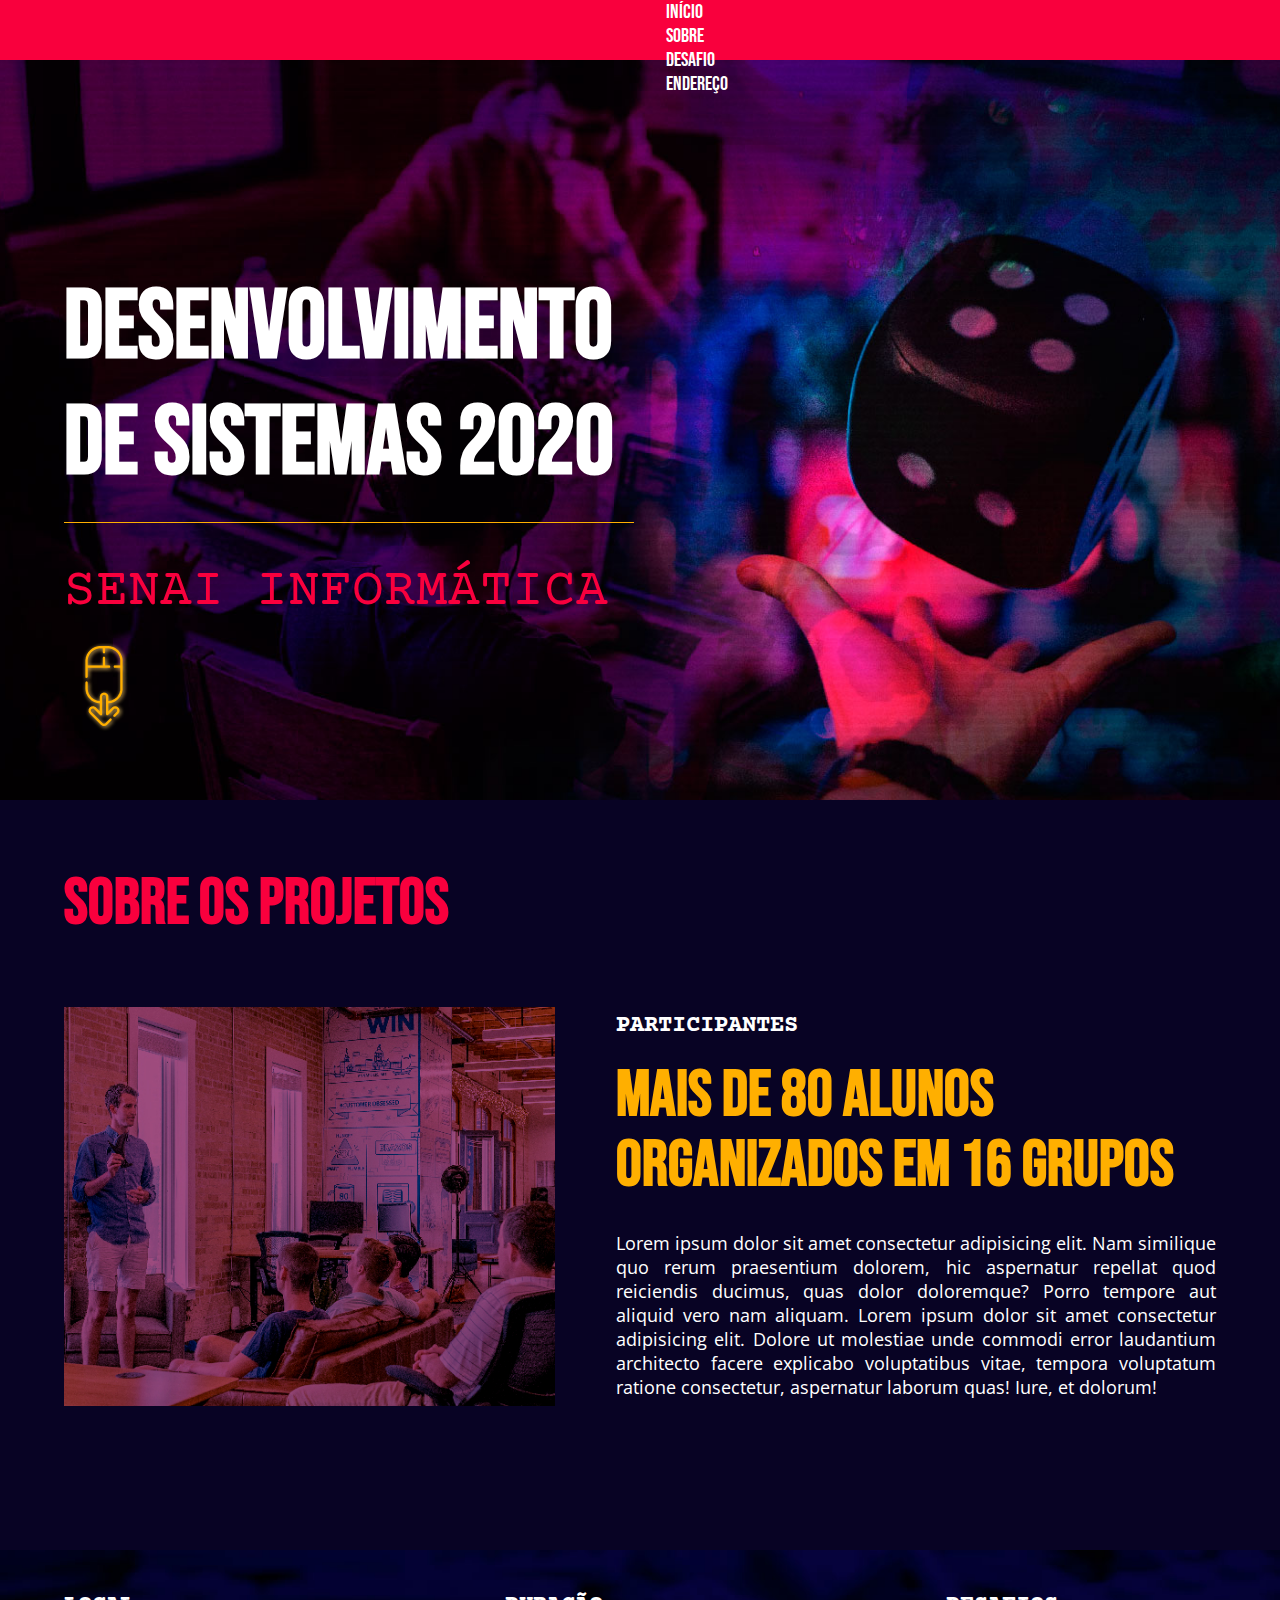
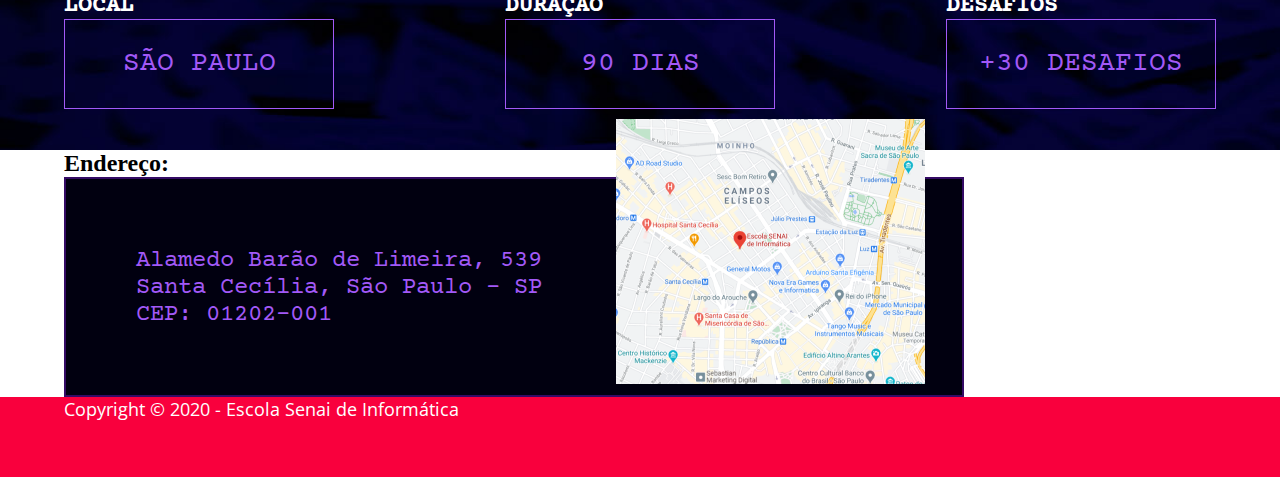
<file: index.html>
<!DOCTYPE html>
<html lang="pt-br">
    <head>
        <meta charset="UTF-8">
        <title>Landing Page - Curso de desenvolvimento de sistemas</title>
        <link rel="stylesheet" href="css/style.css">
    </head>
    <body>
        <header class="topo">
            <nav>
                <ul>
                    <li><a href="#">Início</a></li>
                    <li><a href="#">Sobre</a></li>
                    <li><a href="#">Desafio</a></li>
                    <li><a href="#">Endereço</a></li>
                </ul>
            </nav>
        </header>
        <div class="banner">
            <div class="content alinhamento-inferior">
                <div class="banner_text">
                    <h1>Desenvolvimento <br>de sistemas 2020</h1>
                    
                    <p>SENAI Informática</p>
                    <img src="images/mouse-down.png" alt="Mouse com uma seta apontada para baixo">
                </div><!--Fim do banner text-->
            </div>
        </div>
        <div class="bk_sobre">
            <section class="sobre">
                <h2>Sobre os projetos</h2>
                <div class="conteudo_sobre">
                    <img src="images/imagem-seção-sobre.jpg" alt="Homem apresentando um produto para um grupo de pessoas">
                    <div class="texto_sobre">
                        <h3><span class="tag">Participantes</span><br>mais de 80 alunos organizados em 16 grupos</h3>
                        <p>Lorem ipsum dolor sit amet consectetur adipisicing elit. Nam similique quo rerum praesentium dolorem, hic aspernatur repellat quod reiciendis ducimus, quas dolor doloremque? Porro tempore aut aliquid vero nam aliquam. Lorem ipsum dolor sit amet consectetur adipisicing elit. Dolore ut molestiae unde commodi error laudantium architecto facere explicabo voluptatibus vitae, tempora voluptatum ratione consectetur, aspernatur laborum quas! Iure, et dolorum!</p>
                    </div>
                </div>
            </section>
            <div class="bk_info">
                <section class="info">
                    <div class="info_card">
                        <h3>Local</h3>
                        <p>São Paulo</p>
                    </div>
                    <div class="info_card">
                        <h3>Duração</h3>
                        <p>90 Dias</p>
                    </div>
                    <div class="info_card">
                        <h3>Desafios</h3>
                        <p>+30 Desafios</p>
                    </div>
                </section>
            </div>
            <section class="endereço">
                <div class="content alinhando-centro-coluna">
                    <div class="conteudo-endereco">
                        <h2>Endereço:</h2>
                        <div class="text-endereco">
                                <p>Alamedo Barão de Limeira, 539<br>
                        Santa Cecília, São Paulo - SP<br>
                        CEP: 01202-001
                                </p>
                            <img src="images/mapa.png" alt="Mapa">
                        </div>
                    </div>
                </div>
            </section>
            <footer class="rodape">
                <div class="content alinhando-centro-coluna">
                    <p>Copyright © 2020 - Escola Senai de Informática</p>
                </div>
            </footer>
        </div>
    </body>
</html>
</file>
<file: css/style.css>
@import url('https://fonts.googleapis.com/css2?family=Bebas+Neue&family=Courier+Prime:wght@700&family=Open+Sans&display=swap');
*{
    margin: 0;
    padding: 0;
    box-sizing: border-box;
}
.topo{
    width: 100%;/*Define a largura de um elemento*/
    height: 60px;/*Define a Altura de um elemento*/
    background-color: #F9003D;/*Altera a cor de fundo*/
}
.topo nav{
    width: 90%; /* %, vw, em*/
    max-width: 1200px;
    height: 60px;
    /* background-color: #000; */
    margin:auto;
    display: flex;
    justify-content: flex-end;

}
.topo nav a{
    color:white;/*Altera a cor da fonte*/
    text-decoration: none;/*Remove o underline*/
    text-transform: uppercase;
    font-family: 'Bebas Neue', cursive;
    font-size: 20px;
    padding: 17px 50px;

    
}
.topo nav a:hover{
    background-color: #000;
    text-decoration: underline;

}
.topo nav ul{
   width: 90%;
   max-width: 600px;
   height: 60px;
   /* background-color: lime; */
   list-style-type: none;/*Remove os marcadore da lista*/

}
#meusLinks{
    display: flex;
    justify-content: space-around;
    align-items: center;
}
.btnMenu{
    display: none;
}
.banner{
    width: 100%;
    height: 740px;
    background-image: url("../images/imagem-fundo-banner.jpg");
    background-size: cover;
    background-position: bottom;
}
.content{
    width:90%;
    max-width: 1200px;
    height: 100%;
    /* background-color: rgba(204, 204, 204, 0.37); */
    margin:auto;
}
.alinhamento-inferior{
    display: flex;
    align-items: flex-end;
}
.banner_text{
    width: 570px;
    height: 530px;
    /* background-color: blueviolet; */
}
.banner_text h1{
    font-size: 97px;
    font-family: 'Bebas Neue', cursive;
    color:#fff;
    border-bottom: solid 1px #FFAF00;
    padding-bottom: 20px;
}
.banner_text p{
    font-size: 53px;
    color:#F9003D;
    text-transform: uppercase;
    margin-top: 40px;
    margin-bottom: 20px;
    font-family: 'Courier Prime', monospace;
}
.banner_text span{
    color:red;
}

/*Sobre*/

.bk_sobre{
    width: 100%;
    height: 750px;
    background-color: #080324;
}
.sobre{
    width: 90%;
    max-width: 1200px;
    height: 100%;
    margin: 0 auto;
    position: relative;
}
.sobre h2{
    font-size: 64px;
    color: #F9003D;
    font-family: 'Bebas Neue', cursive;
    padding-top: 65px;
    padding-bottom: 65px;
}
.conteudo_sobre{
    display: flex;
    justify-content: space-between;
    
}
.conteudo_sobre img{
    width: 100%;
    max-width: 491px;
    margin-right: 2em;
}
.texto_sobre{
    width: 600px;

}
.texto_sobre h3{
    font-family: 'Bebas Neue', cursive;
    font-size: 64px;
    color: #FFAF00;
    line-height:70px;
    margin-top: -30px;
    margin-bottom: 30px;

}
.tag{
    font-family: 'Courier Prime', monospace;
    font-size: 24px;
    color:#fff;
    text-transform: uppercase;

}
.texto_sobre p{
    font-size: 18px;
    font-family: 'Open Sans', sans-serif;
    color:#fff;
    text-align: justify;
}
.bk_info{
    width: 100%;
    height: 200px;
    background-image: url("../images/imagem-fundo-info.jpg");
    background-size: cover;
}
.info{
    width: 90%;
    max-width: 1200px;
    height: 100%;
    /* background-color: rgba(255, 255, 255, 0.253);s */
    margin: 0 auto;
    font-family: 'Courier Prime', monospace;
    text-transform: uppercase;
    display: flex;
    justify-content: space-between;
    align-items: center;
}
.info_card h3{
    color: #fff;
    font-size: 24px;
}
.info_card p{
    width: 270px;
    font-size: 28px;
    color: #A259F7;
    border: solid 1px #A259F7;
    text-align: center;
    padding: 1em 0;
}
.endereco{
    width: 100%;
    height: 600px;
    background-image: url("../images/imagem-fundo-ranking.jpg");
    background-size: cover;
    background-position: center;
}
.endereco h2{
    font-size: 64px;
    font-family: 'Bebas Neue', cursive;
    color: #FFAF00;
}
.text-endereco{
    width: 900px;
    height: 220px;
    background-color: #010010;
    border:solid 2px #340B65;
    position: relative;
    display: flex;
    align-items: center;
}
.text-endereco p{
    color:#A259F7;
    font-size: 24px;
    margin-left: 70px;
    font-family: 'Courier Prime', monospace;

}
.alinhando-centro{
    display: flex;
    justify-content: center;
    align-items: center;
}
.text-endereco img{
   position: absolute;
   top:-60px;
   left: 550px;
}
.rodape{
    width: 100%;
    height: 80px;
    background-color: #F9003D;
    font-family: 'Open Sans', sans-serif;
    font-size: 18px;
    color:#fff;
}
.zap{
    width: 60px;
    position: fixed;
    bottom: 20px;
    right: 20px;

}
/* Resolução de 768 até 1199 */
@media screen and (max-width: 1199px){
    .topo nav{
        width: 80%;
    }
    .content{
        width: 80%;
    }
    .bk_sobre{
        height: auto;
        padding-bottom: 4em;
    }
    .conteudo_sobre {
        flex-direction: column;
        
    }
    .conteudo_sobre img{
        width: 100%;
        max-width: 600px;
        margin-bottom: 2em;
    }
    .sobre{
        width: 80%;
        display: flex;
        flex-direction: column;
        align-items: center;
    }
    .info_card p{
        width: 220px;
    }
    .endereco{
        height: auto;
        padding: 3em 0;
    }
    .text-endereco{
        width: 100%;
        max-width: 900px;
        height: auto;
        flex-direction: column;
        padding: 2em 2em;
        
    }
    .text-endereco p{
        margin-left: unset;
        margin-bottom: 2em;
    }
    .text-endereco img{
        position: unset;
    } 

}
/* Resolução de 576 até 767 */
@media screen and (max-width: 767px){

    .btnMenu{
        display: block;
    }
    .topo nav{
        width: 100%;
    }
    .topo nav ul{
        width: 100%;
        max-width: 100%;
        height: 350px;
        flex-direction: column;
        position: absolute;
        background-color: #000;
        top:60px;
        left: 0;

    }
    #meusLinks{
        display: none;
    }
    .banner_text h1{
        font-size: 60px;
    }

}
/* Resolução do 375 até 575 */
@media screen and (max-width: 575px){
    .banner_text h1{
        font-size: 50px;
    }
    .banner_text p{
        font-size: 40px;
    }
}
</file>
